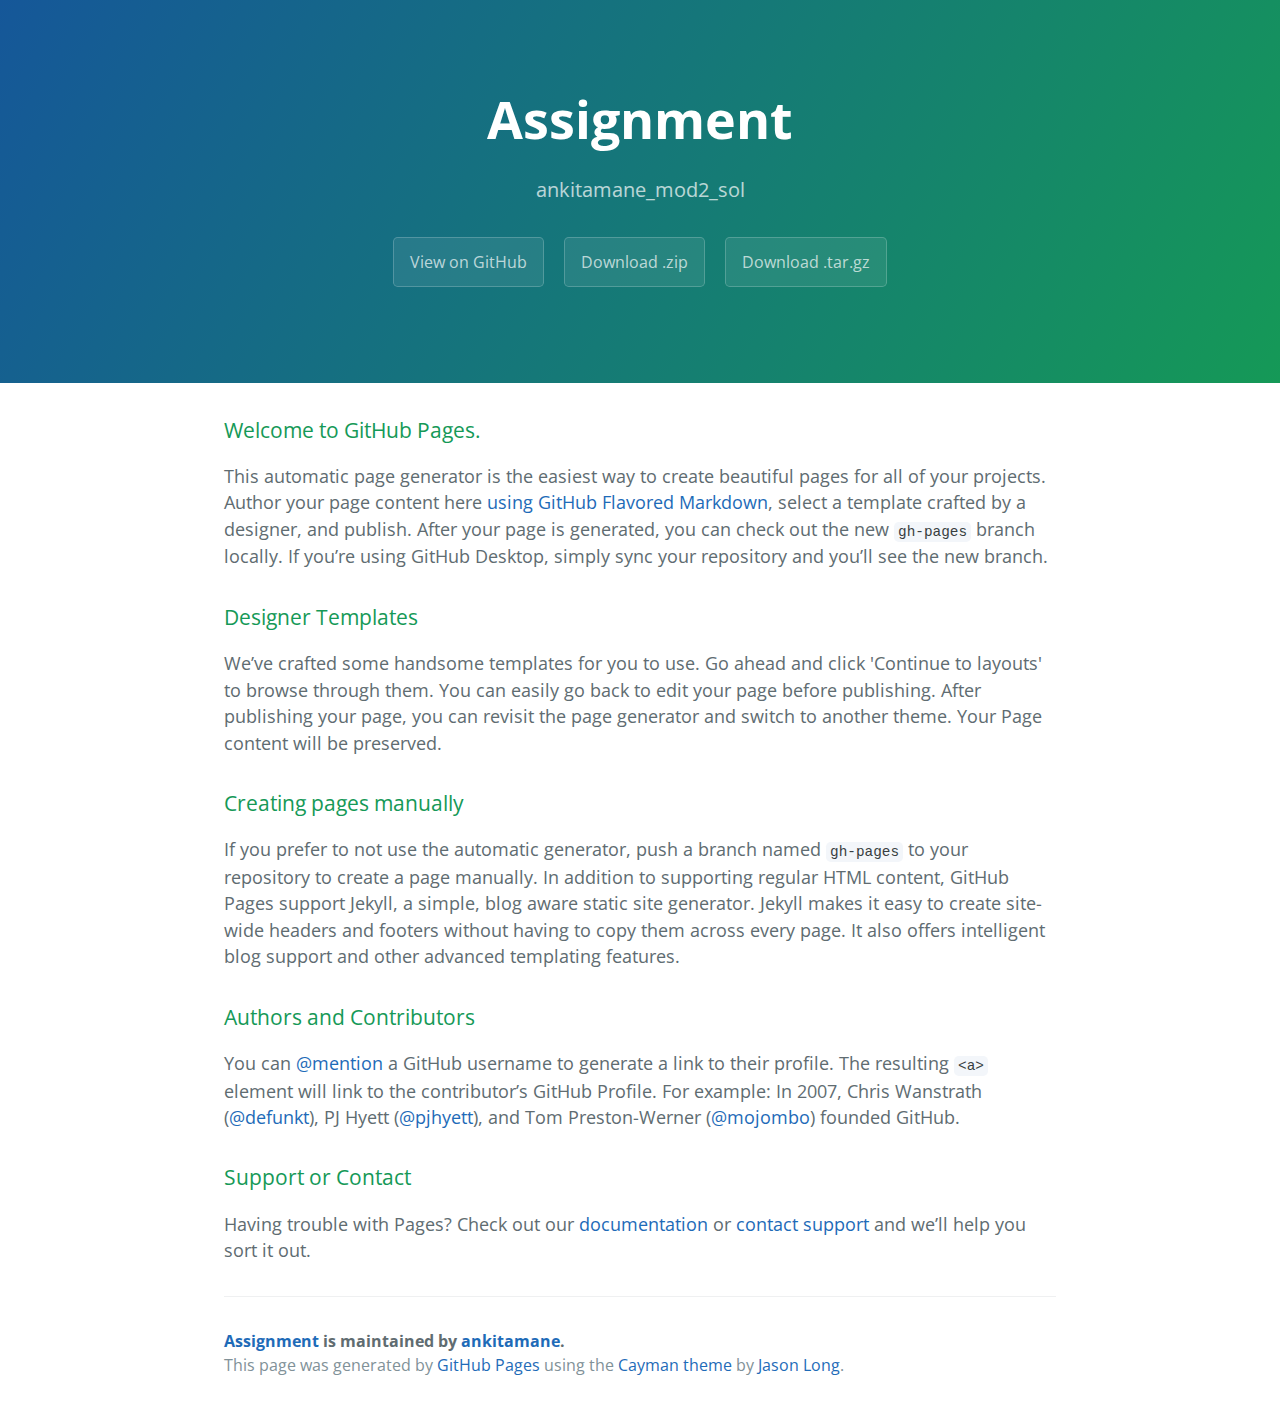
<file: index.html>
<!DOCTYPE html>
<html lang="en-us">
  <head>
    <meta charset="UTF-8">
    <title>Assignment by ankitamane</title>
    <meta name="viewport" content="width=device-width, initial-scale=1">
    <link rel="stylesheet" type="text/css" href="stylesheets/normalize.css" media="screen">
    <link href='https://fonts.googleapis.com/css?family=Open+Sans:400,700' rel='stylesheet' type='text/css'>
    <link rel="stylesheet" type="text/css" href="stylesheets/stylesheet.css" media="screen">
    <link rel="stylesheet" type="text/css" href="stylesheets/github-light.css" media="screen">
  </head>
  <body>
    <section class="page-header">
      <h1 class="project-name">Assignment</h1>
      <h2 class="project-tagline">ankitamane_mod2_sol</h2>
      <a href="https://github.com/ankitamane/assignment" class="btn">View on GitHub</a>
      <a href="https://github.com/ankitamane/assignment/zipball/master" class="btn">Download .zip</a>
      <a href="https://github.com/ankitamane/assignment/tarball/master" class="btn">Download .tar.gz</a>
    </section>

    <section class="main-content">
      <h3>
<a id="welcome-to-github-pages" class="anchor" href="#welcome-to-github-pages" aria-hidden="true"><span aria-hidden="true" class="octicon octicon-link"></span></a>Welcome to GitHub Pages.</h3>

<p>This automatic page generator is the easiest way to create beautiful pages for all of your projects. Author your page content here <a href="https://guides.github.com/features/mastering-markdown/">using GitHub Flavored Markdown</a>, select a template crafted by a designer, and publish. After your page is generated, you can check out the new <code>gh-pages</code> branch locally. If you’re using GitHub Desktop, simply sync your repository and you’ll see the new branch.</p>

<h3>
<a id="designer-templates" class="anchor" href="#designer-templates" aria-hidden="true"><span aria-hidden="true" class="octicon octicon-link"></span></a>Designer Templates</h3>

<p>We’ve crafted some handsome templates for you to use. Go ahead and click 'Continue to layouts' to browse through them. You can easily go back to edit your page before publishing. After publishing your page, you can revisit the page generator and switch to another theme. Your Page content will be preserved.</p>

<h3>
<a id="creating-pages-manually" class="anchor" href="#creating-pages-manually" aria-hidden="true"><span aria-hidden="true" class="octicon octicon-link"></span></a>Creating pages manually</h3>

<p>If you prefer to not use the automatic generator, push a branch named <code>gh-pages</code> to your repository to create a page manually. In addition to supporting regular HTML content, GitHub Pages support Jekyll, a simple, blog aware static site generator. Jekyll makes it easy to create site-wide headers and footers without having to copy them across every page. It also offers intelligent blog support and other advanced templating features.</p>

<h3>
<a id="authors-and-contributors" class="anchor" href="#authors-and-contributors" aria-hidden="true"><span aria-hidden="true" class="octicon octicon-link"></span></a>Authors and Contributors</h3>

<p>You can <a href="https://help.github.com/articles/basic-writing-and-formatting-syntax/#mentioning-users-and-teams" class="user-mention">@mention</a> a GitHub username to generate a link to their profile. The resulting <code>&lt;a&gt;</code> element will link to the contributor’s GitHub Profile. For example: In 2007, Chris Wanstrath (<a href="https://github.com/defunkt" class="user-mention">@defunkt</a>), PJ Hyett (<a href="https://github.com/pjhyett" class="user-mention">@pjhyett</a>), and Tom Preston-Werner (<a href="https://github.com/mojombo" class="user-mention">@mojombo</a>) founded GitHub.</p>

<h3>
<a id="support-or-contact" class="anchor" href="#support-or-contact" aria-hidden="true"><span aria-hidden="true" class="octicon octicon-link"></span></a>Support or Contact</h3>

<p>Having trouble with Pages? Check out our <a href="https://help.github.com/pages">documentation</a> or <a href="https://github.com/contact">contact support</a> and we’ll help you sort it out.</p>

      <footer class="site-footer">
        <span class="site-footer-owner"><a href="https://github.com/ankitamane/assignment">Assignment</a> is maintained by <a href="https://github.com/ankitamane">ankitamane</a>.</span>

        <span class="site-footer-credits">This page was generated by <a href="https://pages.github.com">GitHub Pages</a> using the <a href="https://github.com/jasonlong/cayman-theme">Cayman theme</a> by <a href="https://twitter.com/jasonlong">Jason Long</a>.</span>
      </footer>

    </section>

  
  </body>
</html>
</file>
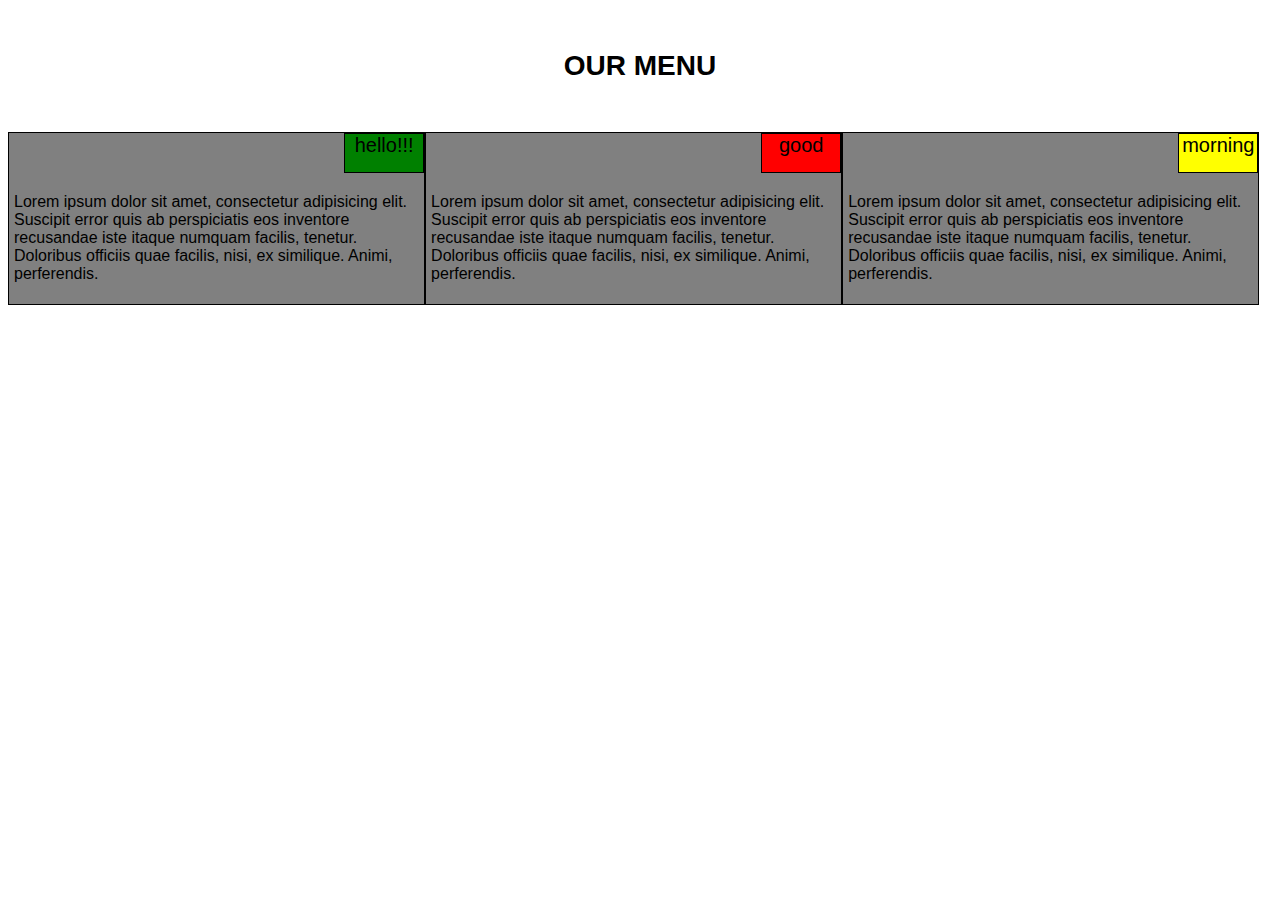
<file: mod2_sol/index.html>
<!DOCTYPE html>
<html>
<head>
	<meta charset="utf-8">
<meta name="viewport" content="width=device-width, initial-scale=1">
	<title>ankitamane_mod2_sol</title>
	<link rel="stylesheet"  href="style.css">
	<style >
	*{
		font-family: Arial,Helvetica,Sans-serif; 
		box-sizing: border-box;
	}
	h1{
		margin-bottom: 50px;margin-top: 50px;text-align: center;font-size: 1.75em;
	}
	.p1,.p2,.p3{border: 1px solid black;float: left;background-color: gray;
		margin-right: auto;margin-bottom: 5px;margin-left: auto;}
	.row{
		width: 100%;
	}
	p{
		padding:20px 0px 5px 5px;margin-top: 40px;
	}
	#new1>p,#new2>p,#new3>p{display: block;border: 1px solid black;width: 80px;position:relative;float: right;clear: left;font-size: 1.25em;height: 40px;text-align: center;padding: 0px;margin: 0px;
	}
	#new1>p{background-color: green;

	}
	#new2>p{background-color: red;}
	#new3>p{
		background-color: yellow;
	}
	
@media(min-width: 992px){
	.p1,.p2,.p3{
		width: 33%;
	}
}
@media(min-width: 768px) and (max-width: 991px){
	.p1,.p2{
		width: 50%;
	}
	.p3{
		width: 100%;
	}
	}
	@media(max-width: 767px){
		.p1,.p2,.p3{
			width: 100%;
		}

	}


	</style>
</head>
<body>
<h1>OUR MENU</h1>
<div class="row">
<div class="p1"><div id="new1"><p>hello!!!</p></div><p>Lorem ipsum dolor sit amet, consectetur adipisicing elit. Suscipit error quis ab perspiciatis eos inventore recusandae iste itaque numquam facilis, tenetur. Doloribus officiis quae facilis, nisi, ex similique. Animi, perferendis.</p></div>
<div class="p2"><div id="new2"><p >good</p></div><p>Lorem ipsum dolor sit amet, consectetur adipisicing elit. Suscipit error quis ab perspiciatis eos inventore recusandae iste itaque numquam facilis, tenetur. Doloribus officiis quae facilis, nisi, ex similique. Animi, perferendis.</p></div>
<div class="p3"><div id="new3"><p>morning</p></div><p>Lorem ipsum dolor sit amet, consectetur adipisicing elit. Suscipit error quis ab perspiciatis eos inventore recusandae iste itaque numquam facilis, tenetur. Doloribus officiis quae facilis, nisi, ex similique. Animi, perferendis.</p></div>
</div>
</body>
</html>
</file>
<file: stylesheets/stylesheet.css>
* {
  box-sizing: border-box; }

body {
  padding: 0;
  margin: 0;
  font-family: "Open Sans", "Helvetica Neue", Helvetica, Arial, sans-serif;
  font-size: 16px;
  line-height: 1.5;
  color: #606c71; }

a {
  color: #1e6bb8;
  text-decoration: none; }
  a:hover {
    text-decoration: underline; }

.btn {
  display: inline-block;
  margin-bottom: 1rem;
  color: rgba(255, 255, 255, 0.7);
  background-color: rgba(255, 255, 255, 0.08);
  border-color: rgba(255, 255, 255, 0.2);
  border-style: solid;
  border-width: 1px;
  border-radius: 0.3rem;
  transition: color 0.2s, background-color 0.2s, border-color 0.2s; }
  .btn + .btn {
    margin-left: 1rem; }

.btn:hover {
  color: rgba(255, 255, 255, 0.8);
  text-decoration: none;
  background-color: rgba(255, 255, 255, 0.2);
  border-color: rgba(255, 255, 255, 0.3); }

@media screen and (min-width: 64em) {
  .btn {
    padding: 0.75rem 1rem; } }

@media screen and (min-width: 42em) and (max-width: 64em) {
  .btn {
    padding: 0.6rem 0.9rem;
    font-size: 0.9rem; } }

@media screen and (max-width: 42em) {
  .btn {
    display: block;
    width: 100%;
    padding: 0.75rem;
    font-size: 0.9rem; }
    .btn + .btn {
      margin-top: 1rem;
      margin-left: 0; } }

.page-header {
  color: #fff;
  text-align: center;
  background-color: #159957;
  background-image: linear-gradient(120deg, #155799, #159957); }

@media screen and (min-width: 64em) {
  .page-header {
    padding: 5rem 6rem; } }

@media screen and (min-width: 42em) and (max-width: 64em) {
  .page-header {
    padding: 3rem 4rem; } }

@media screen and (max-width: 42em) {
  .page-header {
    padding: 2rem 1rem; } }

.project-name {
  margin-top: 0;
  margin-bottom: 0.1rem; }

@media screen and (min-width: 64em) {
  .project-name {
    font-size: 3.25rem; } }

@media screen and (min-width: 42em) and (max-width: 64em) {
  .project-name {
    font-size: 2.25rem; } }

@media screen and (max-width: 42em) {
  .project-name {
    font-size: 1.75rem; } }

.project-tagline {
  margin-bottom: 2rem;
  font-weight: normal;
  opacity: 0.7; }

@media screen and (min-width: 64em) {
  .project-tagline {
    font-size: 1.25rem; } }

@media screen and (min-width: 42em) and (max-width: 64em) {
  .project-tagline {
    font-size: 1.15rem; } }

@media screen and (max-width: 42em) {
  .project-tagline {
    font-size: 1rem; } }

.main-content :first-child {
  margin-top: 0; }
.main-content img {
  max-width: 100%; }
.main-content h1, .main-content h2, .main-content h3, .main-content h4, .main-content h5, .main-content h6 {
  margin-top: 2rem;
  margin-bottom: 1rem;
  font-weight: normal;
  color: #159957; }
.main-content p {
  margin-bottom: 1em; }
.main-content code {
  padding: 2px 4px;
  font-family: Consolas, "Liberation Mono", Menlo, Courier, monospace;
  font-size: 0.9rem;
  color: #383e41;
  background-color: #f3f6fa;
  border-radius: 0.3rem; }
.main-content pre {
  padding: 0.8rem;
  margin-top: 0;
  margin-bottom: 1rem;
  font: 1rem Consolas, "Liberation Mono", Menlo, Courier, monospace;
  color: #567482;
  word-wrap: normal;
  background-color: #f3f6fa;
  border: solid 1px #dce6f0;
  border-radius: 0.3rem; }
  .main-content pre > code {
    padding: 0;
    margin: 0;
    font-size: 0.9rem;
    color: #567482;
    word-break: normal;
    white-space: pre;
    background: transparent;
    border: 0; }
.main-content .highlight {
  margin-bottom: 1rem; }
  .main-content .highlight pre {
    margin-bottom: 0;
    word-break: normal; }
.main-content .highlight pre, .main-content pre {
  padding: 0.8rem;
  overflow: auto;
  font-size: 0.9rem;
  line-height: 1.45;
  border-radius: 0.3rem; }
.main-content pre code, .main-content pre tt {
  display: inline;
  max-width: initial;
  padding: 0;
  margin: 0;
  overflow: initial;
  line-height: inherit;
  word-wrap: normal;
  background-color: transparent;
  border: 0; }
  .main-content pre code:before, .main-content pre code:after, .main-content pre tt:before, .main-content pre tt:after {
    content: normal; }
.main-content ul, .main-content ol {
  margin-top: 0; }
.main-content blockquote {
  padding: 0 1rem;
  margin-left: 0;
  color: #819198;
  border-left: 0.3rem solid #dce6f0; }
  .main-content blockquote > :first-child {
    margin-top: 0; }
  .main-content blockquote > :last-child {
    margin-bottom: 0; }
.main-content table {
  display: block;
  width: 100%;
  overflow: auto;
  word-break: normal;
  word-break: keep-all; }
  .main-content table th {
    font-weight: bold; }
  .main-content table th, .main-content table td {
    padding: 0.5rem 1rem;
    border: 1px solid #e9ebec; }
.main-content dl {
  padding: 0; }
  .main-content dl dt {
    padding: 0;
    margin-top: 1rem;
    font-size: 1rem;
    font-weight: bold; }
  .main-content dl dd {
    padding: 0;
    margin-bottom: 1rem; }
.main-content hr {
  height: 2px;
  padding: 0;
  margin: 1rem 0;
  background-color: #eff0f1;
  border: 0; }

@media screen and (min-width: 64em) {
  .main-content {
    max-width: 64rem;
    padding: 2rem 6rem;
    margin: 0 auto;
    font-size: 1.1rem; } }

@media screen and (min-width: 42em) and (max-width: 64em) {
  .main-content {
    padding: 2rem 4rem;
    font-size: 1.1rem; } }

@media screen and (max-width: 42em) {
  .main-content {
    padding: 2rem 1rem;
    font-size: 1rem; } }

.site-footer {
  padding-top: 2rem;
  margin-top: 2rem;
  border-top: solid 1px #eff0f1; }

.site-footer-owner {
  display: block;
  font-weight: bold; }

.site-footer-credits {
  color: #819198; }

@media screen and (min-width: 64em) {
  .site-footer {
    font-size: 1rem; } }

@media screen and (min-width: 42em) and (max-width: 64em) {
  .site-footer {
    font-size: 1rem; } }

@media screen and (max-width: 42em) {
  .site-footer {
    font-size: 0.9rem; } }
</file>
<file: stylesheets/github-light.css>
/*
   Copyright 2014 GitHub Inc.

   Licensed under the Apache License, Version 2.0 (the "License");
   you may not use this file except in compliance with the License.
   You may obtain a copy of the License at

       http://www.apache.org/licenses/LICENSE-2.0

   Unless required by applicable law or agreed to in writing, software
   distributed under the License is distributed on an "AS IS" BASIS,
   WITHOUT WARRANTIES OR CONDITIONS OF ANY KIND, either express or implied.
   See the License for the specific language governing permissions and
   limitations under the License.

*/

.pl-c /* comment */ {
  color: #969896;
}

.pl-c1      /* constant, markup.raw, meta.diff.header, meta.module-reference, meta.property-name, support, support.constant, support.variable, variable.other.constant */,
.pl-s .pl-v /* string variable */ {
  color: #0086b3;
}

.pl-e  /* entity */,
.pl-en /* entity.name */ {
  color: #795da3;
}

.pl-s .pl-s1 /* string source */,
.pl-smi      /* storage.modifier.import, storage.modifier.package, storage.type.java, variable.other, variable.parameter.function */ {
  color: #333;
}

.pl-ent /* entity.name.tag */ {
  color: #63a35c;
}

.pl-k /* keyword, storage, storage.type */ {
  color: #a71d5d;
}

.pl-pds              /* punctuation.definition.string, string.regexp.character-class */,
.pl-s                /* string */,
.pl-s .pl-pse .pl-s1 /* string punctuation.section.embedded source */,
.pl-sr               /* string.regexp */,
.pl-sr .pl-cce       /* string.regexp constant.character.escape */,
.pl-sr .pl-sra       /* string.regexp string.regexp.arbitrary-repitition */,
.pl-sr .pl-sre       /* string.regexp source.ruby.embedded */ {
  color: #183691;
}

.pl-v /* variable */ {
  color: #ed6a43;
}

.pl-id /* invalid.deprecated */ {
  color: #b52a1d;
}

.pl-ii /* invalid.illegal */ {
  background-color: #b52a1d;
  color: #f8f8f8;
}

.pl-sr .pl-cce /* string.regexp constant.character.escape */ {
  color: #63a35c;
  font-weight: bold;
}

.pl-ml /* markup.list */ {
  color: #693a17;
}

.pl-mh        /* markup.heading */,
.pl-mh .pl-en /* markup.heading entity.name */,
.pl-ms        /* meta.separator */ {
  color: #1d3e81;
  font-weight: bold;
}

.pl-mq /* markup.quote */ {
  color: #008080;
}

.pl-mi /* markup.italic */ {
  color: #333;
  font-style: italic;
}

.pl-mb /* markup.bold */ {
  color: #333;
  font-weight: bold;
}

.pl-md /* markup.deleted, meta.diff.header.from-file */ {
  background-color: #ffecec;
  color: #bd2c00;
}

.pl-mi1 /* markup.inserted, meta.diff.header.to-file */ {
  background-color: #eaffea;
  color: #55a532;
}

.pl-mdr /* meta.diff.range */ {
  color: #795da3;
  font-weight: bold;
}

.pl-mo /* meta.output */ {
  color: #1d3e81;
}
</file>
<file: mod2_sol/style.css>
body{
	background-color: white;
}
</file>
